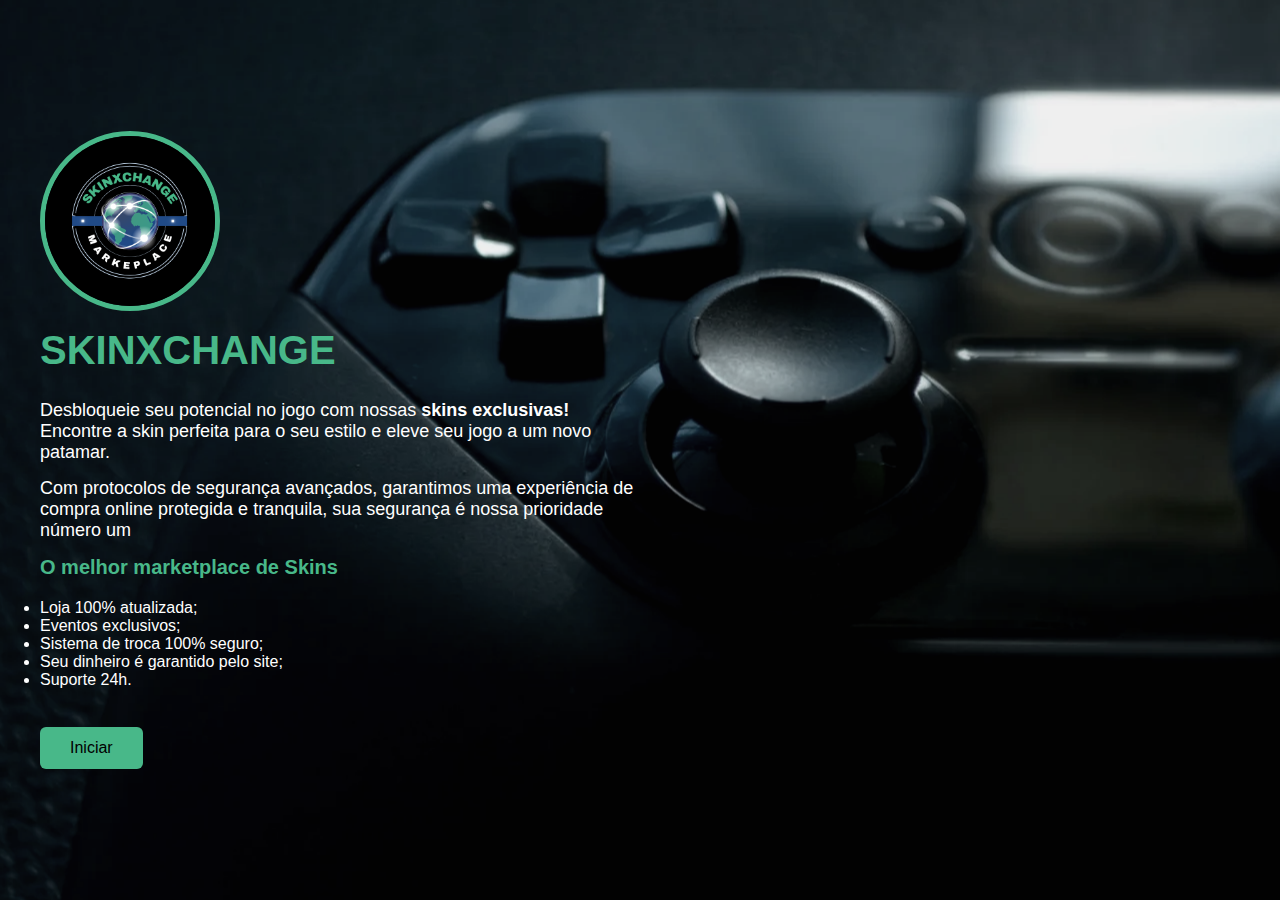
<file: index.html>
<!DOCTYPE html>
<html lang="pt-br">

<head>
  <meta charset="UTF-8">
  <meta name="viewport" content="width=device-width, initial-scale=1.0">
  <title>SKINXCHANGE</title>
  <link rel="stylesheet" href="menu.css">
</head>

<body>
  <section class="hero-section">
    <div class="content">
      <div class="center">
        <img src="logoskin3.png"></img>
      </div>
      <h2>SKINXCHANGE</h2>
      <p>Desbloqueie seu potencial no jogo com nossas <b>skins exclusivas!</b> Encontre a skin perfeita para o seu
        estilo e eleve seu jogo a um novo patamar.</p>
      <p>Com protocolos de segurança avançados, garantimos uma experiência de compra online protegida e tranquila, sua
        segurança é nossa prioridade número um</p>

      <ul>
        <p>
        <h3 class="titulo-centralizado">O melhor marketplace de Skins</h3>
        </p>
      </ul>
      <ul>
        <li id="itens">Loja 100% atualizada;</li>
        <li id="itens">Eventos exclusivos;</li>
        <li id="itens">Sistema de troca 100% seguro;</li>
        <li id="itens">Seu dinheiro é garantido pelo site;</li>
        <li id="itens">Suporte 24h.</li>
      </ul>

      <a href="sobre.html"><button>Iniciar</button></a>
    </div>
  </section>
</body>

</html>
</file>
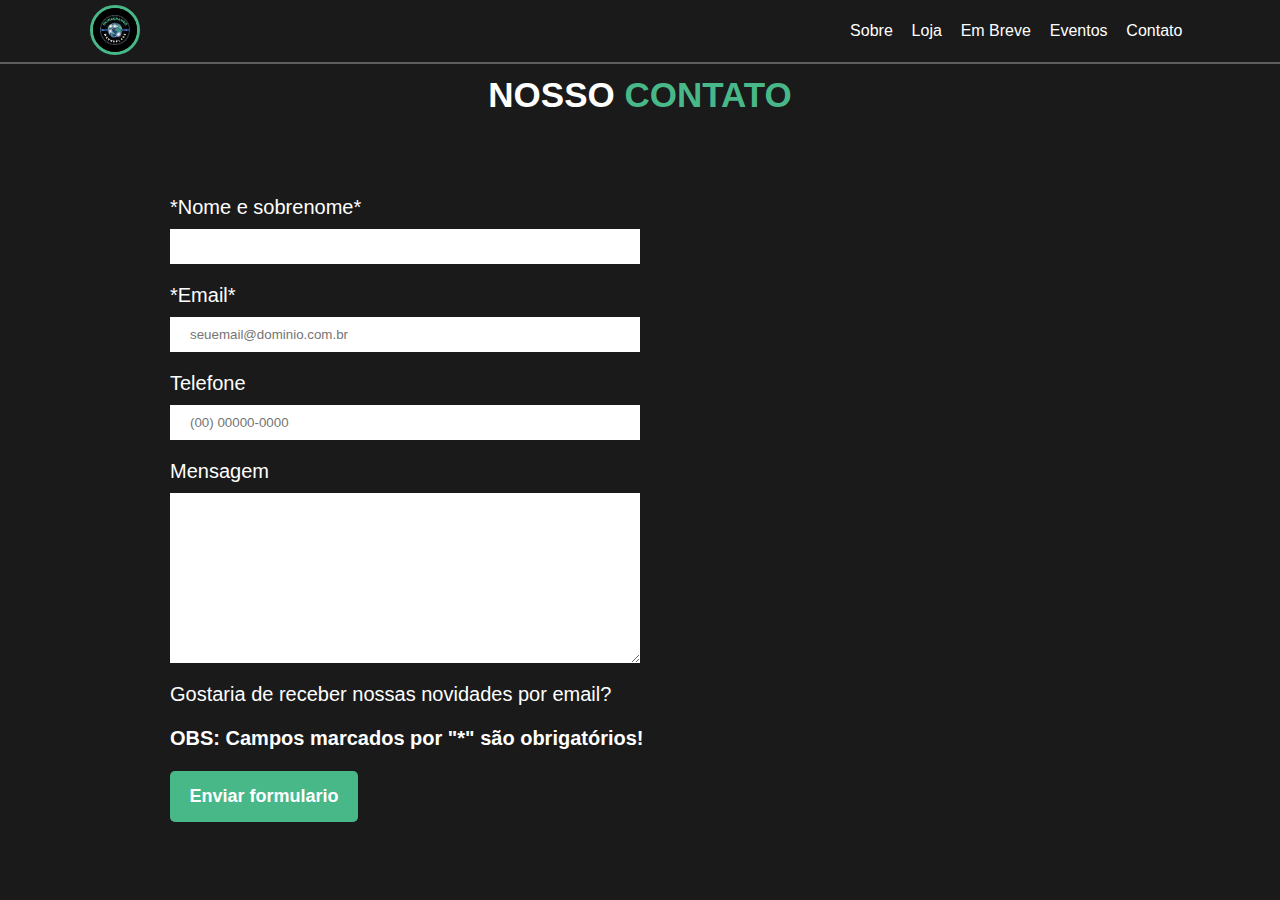
<file: contato.html>
<!DOCTYPE html>
<html lang="pt-br">

<head>
    <meta charset="UTF-8">
    <meta http-equiv="X-UA-Compatible" content="IE=edge">
    <title>SKINXCHANGE</title>
    <link rel="stylesheet" href="index.css">

</head>

<body>

    <header class="header">

        <a href="index.html" class="voltar">
            <img src="logoskin3.png" alt="">
        </a>

        <nav class="navbar">
            <a href="sobre.html">Sobre</a>
            <a href="loja.html">Loja</a>
            <a href="promo.html">Em Breve</a>
            <a href="eventos.html">Eventos</a>
            <a href="contato.html">Contato</a>
        </nav>

    </header>

    <br>
    <h1 class="heading"> Nosso<b> Contato</b> </h1>
    </br>


    <main>
        <form>
            <label for="nomesobrenome">*Nome e sobrenome*</label>
            <input type="text" id="nomesobrenome" class="input-padrao" required>

            <label for="email">*Email*</label>
            <input type="email" id="email" class="input-padrao" required placeholder="seuemail@dominio.com.br">

            <label for="telefone">Telefone</label>
            <input type="tel" id="telefone" class="input-padrao" required placeholder="(00) 00000-0000">

            <label for="mensagem">Mensagem</label>
            <textarea cols="70" rows="10" id="mensagem" class="input-padrao" required></textarea>

            <label class="checkbox>input type=" checkbox>Gostaria de receber nossas novidades por email?</label>
            <br>
            <h2>OBS: Campos marcados por "*" são obrigatórios!</h2></br>

            <input type="submit" value="Enviar formulario" class="enviar">
        </form>
    </main>
</body>

</html>
</file>
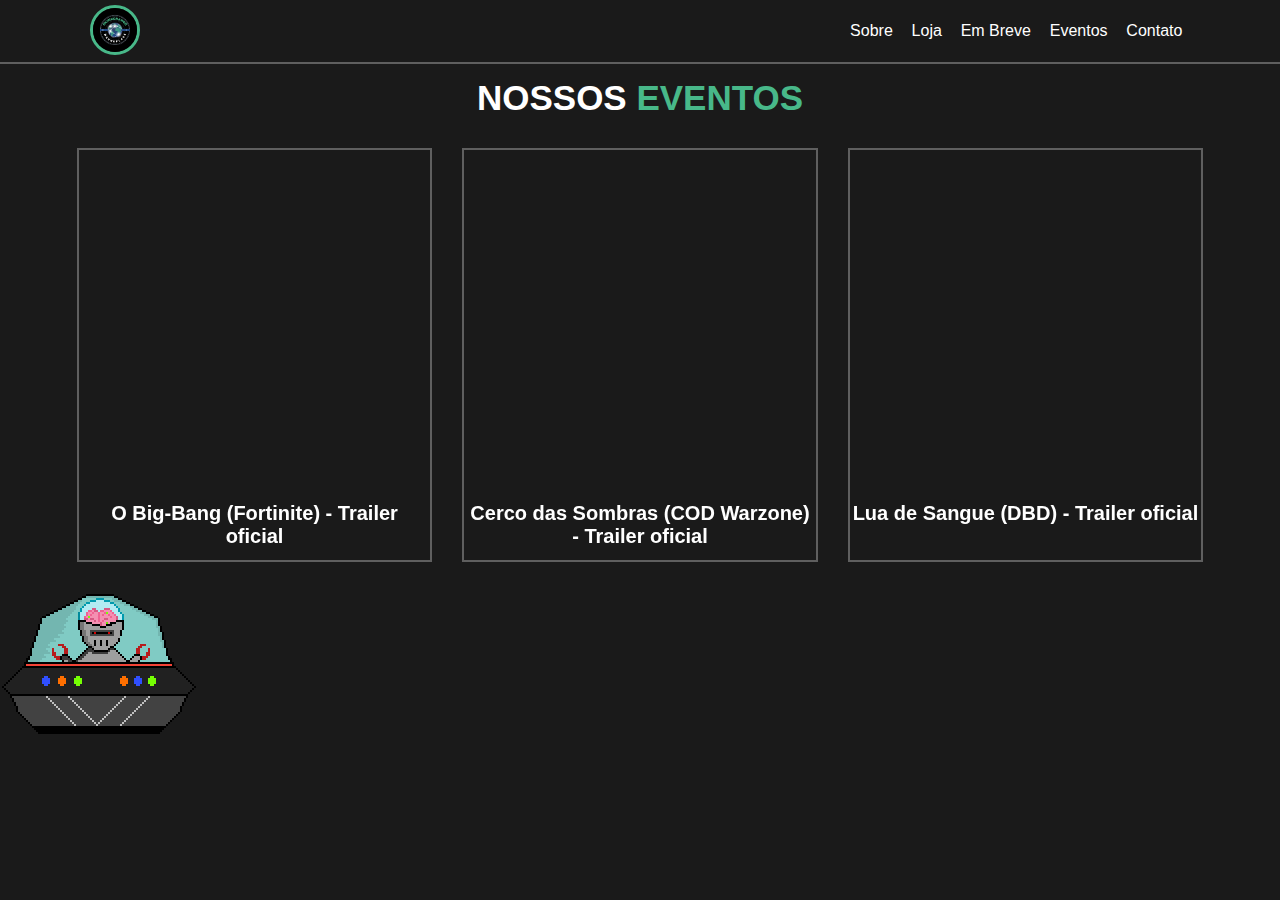
<file: eventos.html>
<!DOCTYPE html>
<html lang="pt-br">

<head>
    <meta charset="UTF-8">
    <meta http-equiv="X-UA-Compatible" content="IE=edge">
    <title>SKINXCHANGE</title>
    <link rel="stylesheet" href="index.css">

</head>

<body>

    <header class="header">

        <a href="index.html" class="voltar">
            <img src="logoskin3.png" alt="">
        </a>

        <nav class="navbar">
            <a href="sobre.html">Sobre</a>
            <a href="loja.html">Loja</a>
            <a href="promo.html">Em Breve</a>
            <a href="eventos.html">Eventos</a>
            <a href="contato.html">Contato</a>
        </nav>

    </header>

    <section class="eventos" id="eventos">

        <h1 class="heading">Nossos<b> Eventos</b> </h1>

        <div class="box-container">

            <div class="box">
                <div class="image">
                    <iframe width="560" height="315" src="https://www.youtube.com/embed/vYOyAnNr56o?si=ymUyINDTM_IxaEvL"
                        title="YouTube video player" frameborder="0"
                        allow="accelerometer; autoplay; clipboard-write; encrypted-media; gyroscope; picture-in-picture; web-share"
                        referrerpolicy="strict-origin-when-cross-origin" allowfullscreen></iframe>
                </div>
                <div class="content">
                    <h2>O Big-Bang (Fortinite) - Trailer oficial</h2>

                </div>
            </div>

            <div class="box">
                <div class="image">
                    <iframe width="560" height="315" src="https://www.youtube.com/embed/tOgls2Uu5js?si=gRu5pOPPbXhM3k31"
                        title="YouTube video player" frameborder="0"
                        allow="accelerometer; autoplay; clipboard-write; encrypted-media; gyroscope; picture-in-picture; web-share"
                        referrerpolicy="strict-origin-when-cross-origin" allowfullscreen></iframe>
                </div>
                <div class="content">
                    <h2>Cerco das Sombras (COD Warzone) - Trailer oficial</h2>
                </div>
            </div>

            <div class="box">
                <div class="image">
                    <iframe width="560" height="315" src="https://www.youtube.com/embed/K62QbviuO6w?si=tE4q8QSAa1lx9oNP"
                        title="YouTube video player" frameborder="0"
                        allow="accelerometer; autoplay; clipboard-write; encrypted-media; gyroscope; picture-in-picture; web-share"
                        referrerpolicy="strict-origin-when-cross-origin" allowfullscreen></iframe>
                </div>
                <div class="content">
                    <h2>Lua de Sangue (DBD) - Trailer oficial</h2>
                </div>

            </div>
    </section>

    <footer>
        <div class="boxnave">
            <img src="nave.png" width="200" height="200">
        </div>
    </footer>

</body>

</html>
</file>
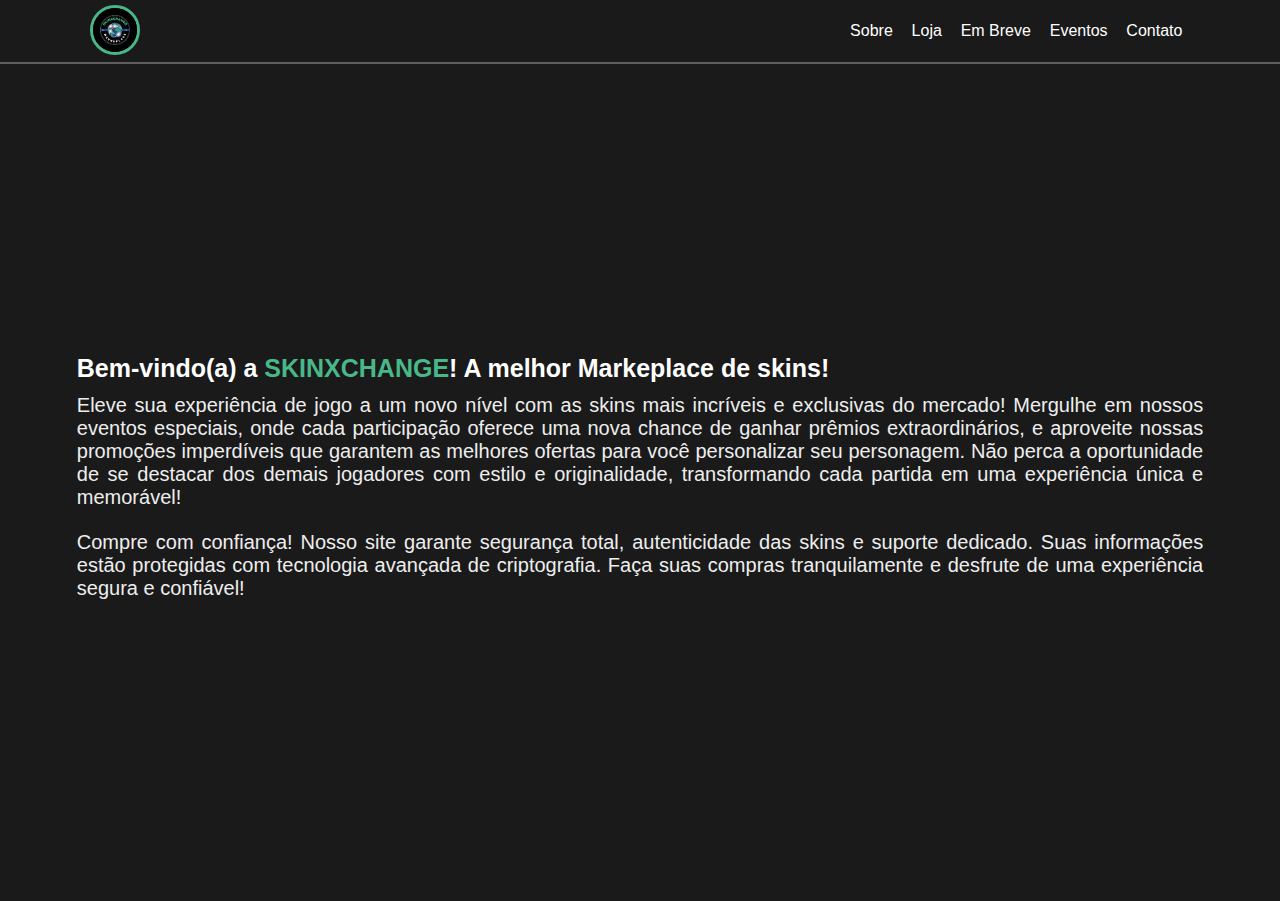
<file: sobre.html>
<!DOCTYPE html>
<html lang="pt-br">

<head>
    <meta charset="UTF-8">
    <meta http-equiv="X-UA-Compatible" content="IE=edge">
    <title>SKINXCHANGE</title>
    <link rel="stylesheet" href="index.css">

</head>

<body>

    <header class="header">

        <a href="index.html" class="voltar">
            <img src="logoskin3.png" alt="">
        </a>
        <nav class="navbar">
            <a href="sobre.html">Sobre</a>
            <a href="loja.html">Loja</a>
            <a href="promo.html">Em Breve</a>
            <a href="eventos.html">Eventos</a>
            <a href="contato.html">Contato</a>
        </nav>
    </header>

    <section class="sobre" id="sobre">

        <div class="content">
            <h4>Bem-vindo(a) a <b>SKINXCHANGE</b>! A melhor Markeplace de skins! </h4>
            <br>
            <p>Eleve sua experiência de jogo a um novo nível com as skins mais incríveis e exclusivas do mercado!
                Mergulhe em nossos eventos especiais, onde cada participação oferece uma nova chance de ganhar
                prêmios
                extraordinários, e aproveite nossas promoções imperdíveis que garantem as melhores ofertas para você
                personalizar seu personagem. Não perca a oportunidade de se destacar dos demais jogadores com estilo
                e
                originalidade, transformando cada partida em uma experiência única e memorável!</p>
            </br>

            <br>
            <p>Compre com confiança! Nosso site garante segurança total, autenticidade das skins e suporte dedicado.
                Suas informações estão protegidas com tecnologia avançada de criptografia. Faça suas compras
                tranquilamente e desfrute de uma experiência segura e confiável!</p>
            </br>

        </div>

    </section>


</body>

</html>
</file>
<file: menu.css>
* {
  margin: 0;
  padding: 0;
  box-sizing: border-box;
  font-family: 'Poppins', sans-serif;
}


.hero-section {
  height: 100vh;
  background-image: url(fundo2.png);
  background-position: center;
  background-size: cover;
  display: flex;
  align-items: center;
  padding: 0 20px;
}

.hero-section .content {
  max-width: 1200px;
  margin: auto;
  width: 100%;
  color: #fff;
}

.hero-section .content h2 {
  font-size: 40px;
  max-width: 600px;
  line-height: 70px;
  color: #48b889;
}

.hero-section .content p {
  font-weight: 300px;
  max-width: 600px;
  margin-top: 15px;
  font-size: 18px;
}

.hero-section .content button {
  background: #48b889;
  padding: 12px 30px;
  border: none;
  font-size: 16px;
  border-radius: 6px;
  margin-top: 38px;
  font-weight: 500;
}

.hero-section .content button:hover {
  color: white;
  background: #48b889;
}

.center img{
  width: 180px;
  height: 180px;
  border-radius: 100%;
  margin: 0%;
  border: 5px solid #48b889;
  position: initial;
}

.titulo-centralizado {
	color: #48b889;
	font-size: 20px;
	margin-bottom: 20px;
  }

a:link {
  text-decoration: none;
}
</file>
<file: index.css>
:root {
    --main-color: #48b889;
    --black: #1a1a1a;
    --bg: #1a1a1a;
    --border: 2px solid rgba(255, 255, 255, .3);
}

* {
    font-family: 'Roboto', sans-serif;
    margin: 0;
    padding: 0;
    box-sizing: border-box;
    outline: none;
    border: none;
    text-decoration: none;
}

html {
    font-size: 63%;
}

body {
    background: var(--bg);
}

section {
    padding: 14px 6%;
}

main {
    width: 940px;
    margin: 0 auto;
    position: center;
}

form {
    margin: 40px 0;
}

form label,
form legend,
h2 {
    display: block;
    text-align: left;
    font-size: 20px;
    margin: 0 0 10px;
    color: white;
}

.heading {
    text-align: center;
    color: white;
    text-transform: uppercase;
    padding-bottom: 30px;
    font-size: 35px;
    position: center;
}

.heading b {
    color: var(--main-color);
    text-transform: uppercase;
}


.btn {
    margin-top: 10px;
    display: inline-block;
    padding: 10px 10px;
    font-size: 16px;
    color: white;
    background: var(--main-color);
    cursor: pointer;
}


.header {
    background: var(--bg);
    display: flex;
    align-items: center;
    justify-content: space-between;
    padding: 5px 7%;
    border-bottom: var(--border);
    position: relative;
    top: 0;
    left: 0;
    right: 0;
    z-index: 1000;
}

.header .voltar img {
    width: 50px;
    height: 50px;
    border-radius: 100%;
    margin: 0%;
    border: 3px solid #48b889;

}

.header .navbar a {
    margin: 8px;
    font-size: 16px;
    color: white;
}

.header .navbar a:hover {
    opacity: 0.5;
    padding-bottom: 5px;
}

.sobre {
    min-height: 93vh;
    display: flex;
    align-items: center;
    background: url(https://png.pngtree.com/background/20210717/original/pngtree-black-background-with-green-hexagonal-picture-image_1444447.jpg);
}


.sobre .content h4 {
    font-size: 25px;
    color: white;
}

.sobre .content b {
    color: var(--main-color);
}

.sobre .content p {
    font-size: 20px;
    text-align: justify;
    word-break: normal;
    color: #eee;
}

.loja .box-container {
    display: grid;
    grid-template-columns: repeat(auto-fit, minmax(300px, 1fr));
    gap: 25px;
}

.loja .box-container div:hover {
    border-color: rgb(33, 24, 165);
    font-size: 34px;
}

.loja .box-container div:active {
    border-color: #48b889;
}

.loja .box-container .box {
    padding: 18px;
    text-align: center;
    border: var(--border);
    border-radius: 2%;
    border-color: darkgray
}

.loja .box-container .box img {
    width: 180px;
    height: 180px;
    border-radius: 100%;
    margin: 0%;
    border: 5px solid #48b889;
    position: initial;
}

.loja .box-container .box h3 {
    color: white;
    font-size: 18px;
    padding: 16px 0;
}

.loja .box-container .box h3:hover{
    font-size: 34px;
}

.loja .box-container .box .price {
    color: white;
    font-size: 20px;
    padding: 12px 0;
}

.promo .box-container {
    display: grid;
    grid-template-columns: repeat(auto-fit, minmax(300px, 1fr));
    gap: 50px;
    flex-wrap: wrap;
}

.promo .box-container .box {
    text-align: center;
    border: var(--border);
    padding: 32px;
}

.promo .box-container .box img {
    width: 240px;
    height: 240px;
    border-radius: 100%;
    margin: 0%;
    border: 5px solid #4952d4;
    position: initial;
}


.promo .box-container .box .content h3 {
    color: white;
    font-size: 20px;
}

.promo .box-container .box .btn {
    background-color: #4952d4;
}

.promo .box {
    opacity: 0.3;
    transition: 400ms;
    box-shadow: 10px 10px 5px #4952d4, -10px -10px white, -20px 20px 20px #48b889;
}

.promo .box:hover {
    opacity: 1;
}


.eventos .box-container {
    display: grid;
    grid-template-columns: repeat(auto-fit, minmax(50px, 1fr));
    gap: 30px;
}

.eventos .box-container .box {
    border: var(--border);
}

.eventos .box-container .box .image {
    height: 350px;
    overflow: hidden;
    width: 100%;
}

.eventos .box-container .box .image img {
    height: 100%;
    width: 100%;
}

.eventos .box-container .box h2 {
    text-align: center;
}


.eventos .box-container .box .content {
    padding: 2px;
}

.input-padrao {
    display: block;
    margin: 0 0 20px;
    padding: 10px 20px;
    width: 50%
}

.checkbox {
    margin: 20px 0;
}

.enviar {
    width: 20%;
    padding: 15px 0;
    background:#48b889;
    color: white;
    font-weight: bold;
    font-size: 18px;
    border: none;
    border-radius: 5px;
    transition: 1s all;
    cursor: pointer;
}

.enviar:hover {
    background: gray;
    transform: (1.2);
}

.boxnave {
	position: absolute;
	animation: voar 2.5s linear infinite alternate running;
}

.boxnave:hover {
	animation-play-state: paused;
}

@keyframes voar {
	from {
		transform: translate(5, 5);
	}

	50% {
		transform: translate(50%, 300px);
	}

	to {
		transform: translate(50vw, 0);
	}
}
</file>
